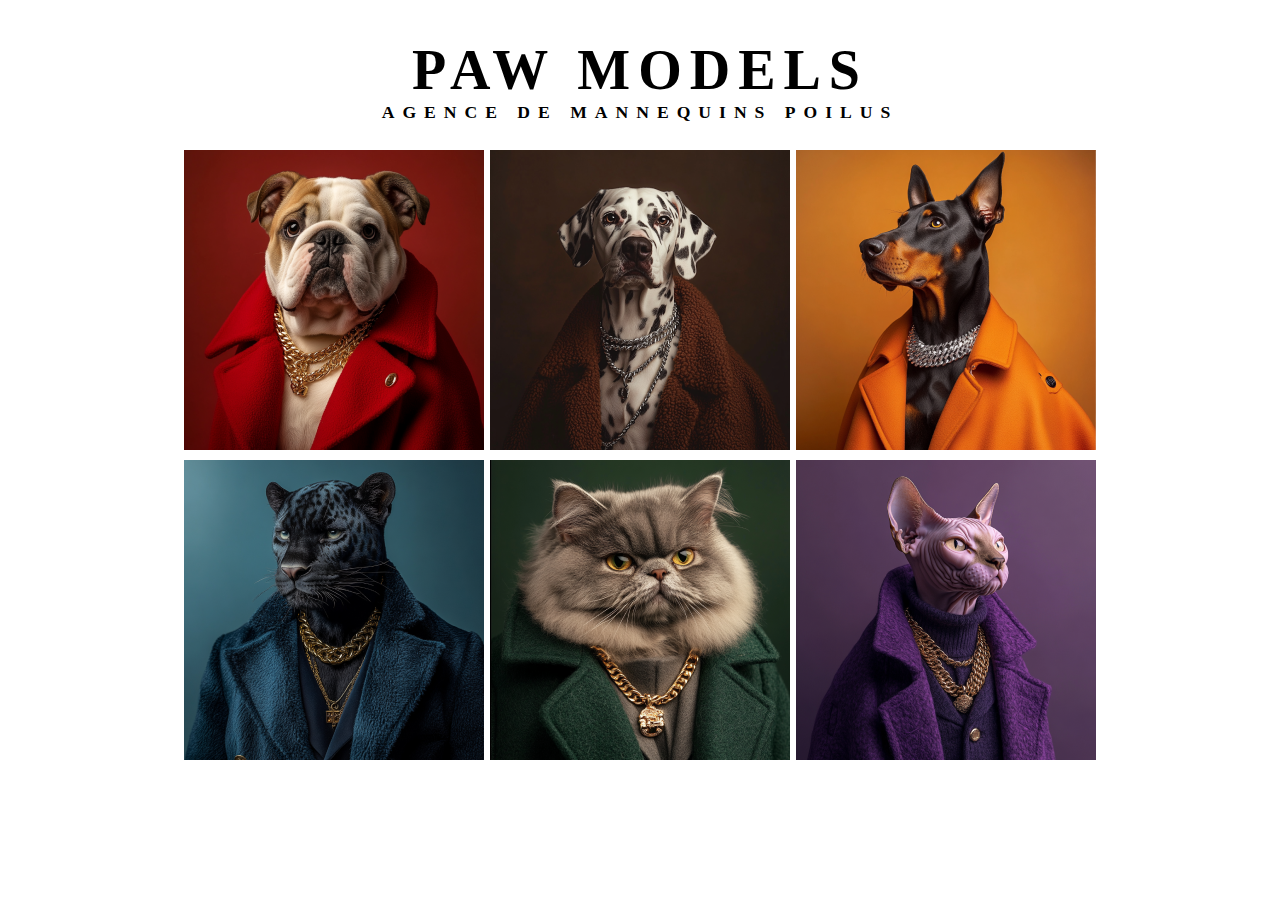
<file: ex1.html>
<!DOCTYPE html>
<html lang="en">
  <head>
    <meta charset="UTF-8" />
    <meta name="viewport" content="width=device-width, initial-scale=1.0" />
    <title>Document</title>
    <link rel="stylesheet" href="ex1.css" />
  </head>
  <body>
    <h1>Paw Models</h1>
    <h2>Agence de mannequins poilus</h2>
    <main>
      <div class="flexbox-container">
        <div>
        <img
          src="images/xuanvitran_Portrait_photo_of_a_Bulldog_in_Prada_haute_designer__8d60925a-077b-45f3-a459-c3316d4280b2.png"
          alt=""
        />
      </div>
      <div>
        <img
          src="images/xuanvitran_Portrait_photo_of_a_Dalmatian_in_Prada_haute_designe_f62a5dc0-551f-44cd-9471-f50b4dc1e738.png"
          alt=""
        />
      </div>
      <div>
        <img
          src="images/xuanvitran_Portrait_photo_of_a_Doberman_in_Prada_haute_designer_63a32ca5-3973-4193-b8ca-0a298297b6ff.png"
          alt=""
        />
      </div>
      <div>
        <img
          src="images/xuanvitran_Portrait_photo_of_a_Panther_in_Prada_haute_designer__fb8bc98f-48b1-4a9a-9eca-7a78ff6de124.png"
          alt=""
        />
      </div>
      <div>
        <img
          src="images/xuanvitran_Portrait_photo_of_a_Persian_cat_in_Prada_haute_desig_1e1f2fad-3090-4c5f-9ba2-39652effb35e.png"
          alt=""
        />
      </div>
      <div>
        <img
          src="images/xuanvitran_Portrait_photo_of_a_Sphynx_cat_in_Prada_haute_design_62ef89d5-c40c-444c-af26-cb257fd1488c.png"
          alt=""
        />
      </div>
    </main>
  </body>
</html>
</file>
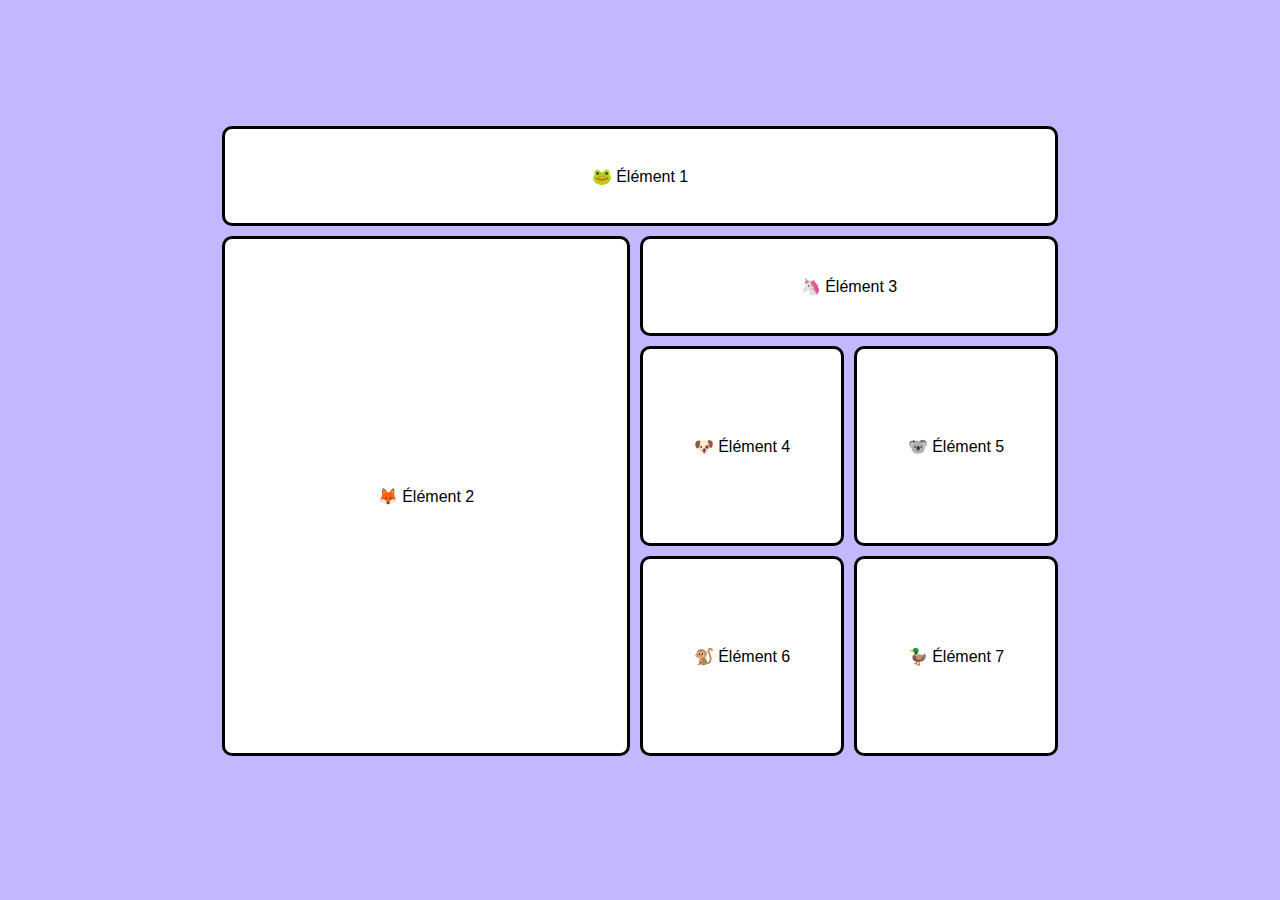
<file: ex2.html>
<!DOCTYPE html>
<html lang="en">
  <head>
    <meta charset="UTF-8" />
    <meta name="viewport" content="width=device-width, initial-scale=1.0" />
    <title>Document</title>
    <link rel="stylesheet" href="ex2.css" />
  </head>
  <body>
    <main>
      <div class="grid-conteneur">
        <div class="box une">🐸 Élément 1</div>
        <div class="box deux">🦊 Élément 2</div>
        <div class="box trois">🦄 Élément 3</div>
        <div class="box quatre">🐶 Élément 4</div>
        <div class="box cinq">🐨 Élément 5</div>
        <div class="box six">🐒 Élément 6</div>
        <div class="box sept">🦆 Élément 7</div>
      </div>
    </main>
  </body>
</html>
</file>
<file: ex1.css>
body {
  margin: auto;
  font-family: "Instrument Serif", serif;
  letter-spacing: 0.5rem;
}

h1 {
  margin-bottom: 0;
  font-size: 3.5rem;
  font-weight: bold;
  text-align: center;
  text-transform: uppercase;
}

h2 {
  margin: 0;
  margin-bottom: 1.5rem;
  font-size: 1.1rem;
  text-align: center;
  text-transform: uppercase;
}

.flexbox-container {
  display: flex;
  flex-wrap: wrap;
  justify-content: center;
}

img {
  margin: 0.2rem;
}

main {
  width: 80vw;
  margin: 1rem auto;
}
</file>
<file: ex2.css>
* {
  font-family: Arial;
}

body {
  background-color: #c3b8ff;
}

.box {
  background-color: #fff;
  border-radius: 10px;
  border: 3px solid black;
  display: flex;
  align-items: center;
  justify-content: center;
}

.grid-conteneur {
  margin-top: 10%;
  display: grid;
  grid-template-columns: 1fr 2fr 1fr 1fr 1fr;
  grid-template-rows: 100px 100px 200px 200px;
  grid-gap: 10px;
}

.une {
  grid-column: 2 / 5;
  grid-row: 1 / 2;
}

.deux {
  grid-column: 2/ 3;
  grid-row: 2 / 5;
}

.trois {
  grid-column: 3/ 5;
  grid-row: 2/3;
}

.quatre {
  grid-column: 3/4;
  grid-row: 3/4;
}

.cinq {
  grid-column: 4/ 5;
  grid-row: 3 / 4;
}

.six {
  grid-column: 3 / 4;
  grid-row: 4 / 5;
}

.sept {
  grid-column: 4/5;
  grid-row: 4/5;
}
</file>
